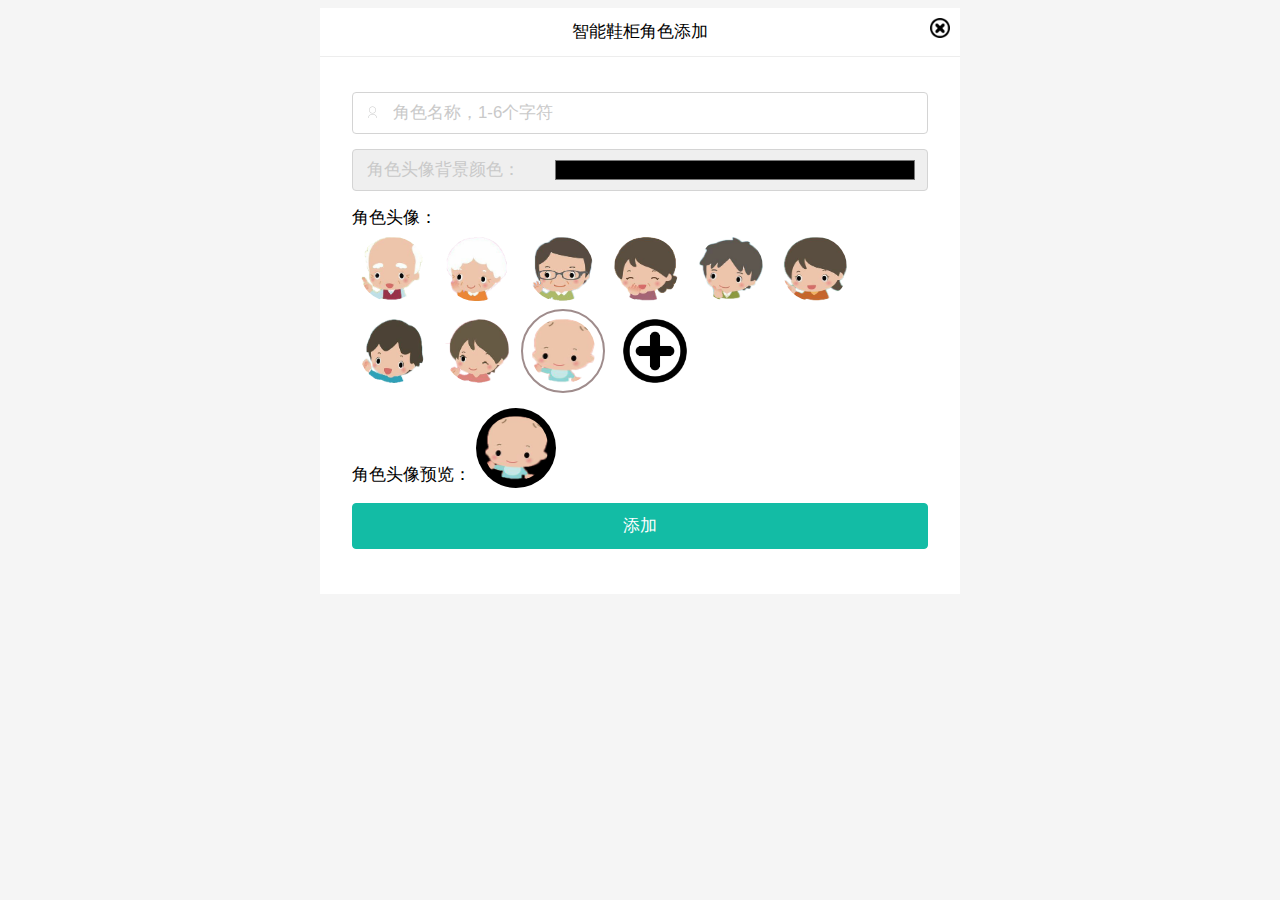
<file: add_role.html>
<!DOCTYPE html>
<html xmlns="http://www.w3.org/1999/xhtml">
    
    <head>
        <meta http-equiv="Content-Type" content="text/html; charset=UTF-8" />
        <title>智能鞋柜角色添加</title>
        <link rel="shortcut icon" href="images/newicon.ico" type="image/x-icon" />
        <meta name="viewport" content="width=device-width; initial-scale=1.0;  minimum-scale=1.0; maximum-scale=2" />
        <link rel="stylesheet" href="css/login.css">
        <script src="js/jquery-3.2.1.min.js" type="text/javascript" charset="utf-8"></script>
        <script src="js/b64.js" type="text/javascript" charset="utf-8"></script>
        <script src="js/main.js" type="text/javascript" charset="utf-8"></script>
        <script type="text/javascript" charset="utf-8">
            
            $(document).ready(function(){
                $("#inputfile").change(function(){
                    //创建FormData对象
                    var data = new FormData();
                    //为FormData对象添加数据
                    $.each($('#inputfile')[0].files, function(i, file) {
                        data.append('upload_file', file);
                    });
                    $.ajax({
                        url:'php/upload.php',
                        type:'POST',
                        data:data,
                        cache: false,
                        contentType: false,    //不可缺
                        processData: false,    //不可缺
                        success:function(data){
                            var base = new Base64();
                            var obj = $.parseJSON(data);
                            if( obj.status === "0" ){
                                alert(obj.message);
                                $("#bgColor")[0].parentNode.nextElementSibling.innerHTML=obj.message;
                            }else{
                                $("#feedback")[0].innerHTML = $("#feedback")[0].innerHTML+base.decode(obj.message);
                            }
                        }
                    });
                });
            });
            
        </script>
    </head>
    
    <body>
        <div class="i-base-wrap">
            <div class="i-content-wrap">
                <!--header begin-->
                <div class="i-header i-header-inner2" id="ji-header">
                    <div class="i-head-logo">
                        <a href=""></a>
                    </div>
                    <div class="i-head-title">智能鞋柜角色添加</div>
                    <i onclick="javascript:window.history.go(-1);" style="position: absolute;right: 10px;top: 10px;background: url('./images/delete1.png') 100% 100%;background-size: 20px 20px;width: 20px;height: 20px;cursor: pointer;"></i>
                </div>
                <form class="i-base-form" method="post" action="php/post.php?type=add_role" id="post-form" onsubmit="return post();">
                    <div class="t-flex-wrap">
                        <div class="t-flex-item t-with-icon g-phone-wrap" id="jg-input-select-wrap">
                            <input type="text" name="name" id="name" value="" class="text g-input jg-phone-input J_pageValidateItem" autocomplete="off" placeholder="角色名称，1-6个字符"  required="required"> <i class="i-icon i-icon-user"></i>

                        </div>
                        <div class="error-text"></div>
                    </div>
                    <div class="t-flex-wrap">
                        <div class="t-flex-item t-with-icon">
                            <input type="color" name="bgColor" autocomplete="off" class="text" id="bgColor" placeholder="角色头像背景颜色" required="required" style="padding-left: 200px;" onchange="change_color(this);"> <span style="left: 15px;position: absolute;right: 15px;top: 9px;color: #c9c9c9;width: 200px;">角色头像背景颜色：</span>
                        </div>
                        <div class="error-text"></div>
                    </div>
                    <div class="t-flex-wrap">
                        <div class="t-flex-item t-with-icon">
                            <span>角色头像：</span>
                            <div>
                                <span class="i-img" style="" onclick="change_img(this);">
                                    <input type="radio" name="img" value="爷爷.png" />
                                    <img class="" src="images/img/爷爷.png" alt="" />
                                </span>
                                <span class="i-img" style="" onclick="change_img(this);">
                                    <input type="radio" name="img" value="奶奶.png" />
                                    <img class="" src="images/img/奶奶.png" alt="" />
                                </span>
                                <span class="i-img" style="" onclick="change_img(this);">
                                    <input type="radio" name="img" value="爸爸.png" />
                                    <img class="" src="images/img/爸爸.png" alt="" />
                                </span>
                                <span class="i-img" style="" onclick="change_img(this);">
                                    <input type="radio" name="img" value="妈妈.png" />
                                    <img class="" src="images/img/妈妈.png" alt="" />
                                </span>
                                <span class="i-img" style="" onclick="change_img(this);">
                                    <input type="radio" name="img" value="儿子.png" />
                                    <img class="" src="images/img/儿子.png" alt="" />
                                </span>
                                <span class="i-img" style="" onclick="change_img(this);">
                                    <input type="radio" name="img" value="姐姐.png" />
                                    <img class="" src="images/img/姐姐.png" alt="" />
                                </span>
                                <span class="i-img" style="" onclick="change_img(this);">
                                    <input type="radio" name="img" value="男孩.png" />
                                    <img class="" src="images/img/男孩.png" alt="" />
                                </span>
                                <span class="i-img" style="" onclick="change_img(this);">
                                    <input type="radio" name="img" value="女孩.png" />
                                    <img class="" src="images/img/女孩.png" alt="" />
                                </span>
                                <span class="i-img" style="border: 2px #9f8c8c solid;" onclick="change_img(this);">
                                    <input type="radio" name="img" value="宝贝.png" checked="checked"/>
                                    <img class="" src="images/img/宝贝.png" alt="" />
                                </span>
                                <div id="feedback" style="display: inline-block;"></div>
                                <span class="i-img" style="" onclick="getElementById('inputfile').click()">
                                    <input type="file" name="image" style="opacity:0;filter:alpha(opacity=0);display:none;" id="inputfile"/>
                                    <img class="" src="images/add.png" alt="自定义上传" />
                                </span>
                            </div>
                        </div>
                        <div class="error-text"></div>
                    </div>
                    <div class="t-flex-wrap">
                        <div class="t-flex-item t-with-icon">
                            <span>角色头像预览：</span>
                            <span id="pre_view" class="i-img" style="background:#000000;">
                                <img src="images/img/宝贝.png" alt="" />
                            </span>
                        </div>
                        <div class="error-text"></div>
                    </div>
                    <div class="p-btn-wrap">
                        <button class="i-base-btn p-register-btn" id="jp-submit">添加</button>
                    </div>
                </form>
            </div>
            <!-- /i-content-wrap -->
        </div>
    </body>

</html>
</file>
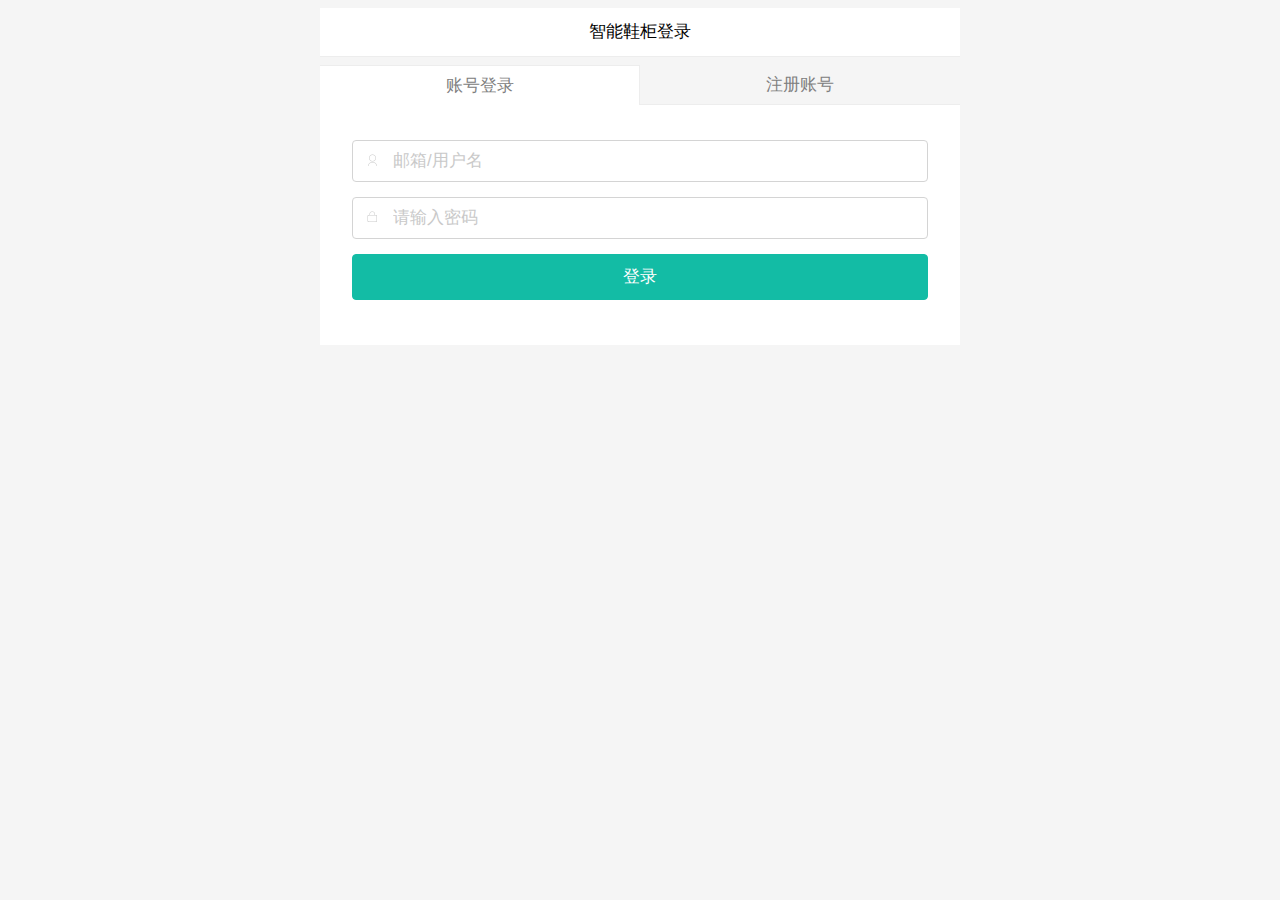
<file: login.html>
<!DOCTYPE html>
<html xmlns="http://www.w3.org/1999/xhtml">
    
    <head>
        <meta http-equiv="Content-Type" content="text/html; charset=UTF-8" />
        <title>智能鞋柜登录</title>
        <link rel="shortcut icon" href="images/newicon.ico" type="image/x-icon" />
        <meta name="viewport" content="width=device-width; initial-scale=1.0;  minimum-scale=1.0; maximum-scale=2" />
        <link rel="stylesheet" href="css/login.css">
        <script src="js/jquery-3.2.1.min.js" type="text/javascript" charset="utf-8"></script>
        <script src="js/main.js" type="text/javascript" charset="utf-8"></script>
    </head>
    
    <body>
        <div class="i-base-wrap">
            <div class="i-content-wrap">
                <!--header begin-->
                <div class="i-header i-header-inner2" id="ji-header">
                    <div class="i-head-logo">
                        <a href=""></a>
                    </div>
                    <div class="i-head-title">智能鞋柜登录</div>
                </div>
                <!--header end-->
                <div class="i-tab">
                    <div class="i-tab-switch i-tab-active" onclick="btn_login(this)"><a href="#">账号登录</a>

                    </div>
                    <div class="i-tab-switch" onclick="btn_register(this)"><a href="#">注册账号</a>

                    </div>
                </div>
                <form class="i-base-form" method="post" action="php/user.php?type=login" id="login-form" onsubmit="return login();">
                    <div class="t-flex-wrap">
                        <div class="t-flex-item t-with-icon g-phone-wrap" id="jg-input-select-wrap">
                            <input type="text" name="loginName" id="loginName" value="" class="text g-input jg-phone-input J_pageValidateItem" autocomplete="off" placeholder="邮箱/用户名"  required="required"> <i class="i-icon i-icon-user"></i>

                        </div>
                        <div class="error-text"></div>
                    </div>
                    <div class="t-flex-wrap">
                        <div class="t-flex-item t-with-icon">
                            <input type="password" name="loginPassword" autocomplete="off" class="text J_pageValidateItem" id="loginPassword" placeholder="请输入密码" required="required"> <i class="i-icon i-icon-lock"></i>

                        </div>
                        <div class="error-text"></div>
                    </div>
                    <div class="p-btn-wrap">
                        <button class="i-base-btn p-register-btn" id="jp-submit">登录</button>
                    </div>
                    <!--<div class="p-btn-wrap p-links" style="text-align:center;"><a href="/sso/m/backpwd/toBackPwd.do?next_page=https%3A%2F%2Fm.koolearn.com%2F" class="p-link">忘记密码</a></div>-->
                </form>
                <form class="i-base-form" method="post" action="php/user.php?type=login" id="register-form" style="display:none;" onsubmit="return register();">
                    <div class="t-flex-wrap">
                        <div class="t-flex-item t-with-icon p-no-mr">
                            <input type="text" name="name" id="name" class="text J_pageValidateItem" autocomplete="off" placeholder="请输入用户名" required="required"> <i class="i-icon i-icon-user"></i>

                        </div>
                        <div class="error-text"></div>
                    </div>
                    <div class="t-flex-wrap">
                        <div class="t-flex-item t-with-icon g-phone-wrap" id="jg-input-select-wrap">
                            <input type="text" class="text g-input g-country-phone-input jg-phone-input J_pageValidateItem" autocomplete="off" name="mobile" id="mobile" placeholder="请输入手机号"> <i class="i-icon i-icon-user"></i>

                        </div>
                        <div class="error-text"></div>
                    </div>
                    <div class="t-flex-wrap">
                        <div class="t-flex-item t-with-icon g-phone-wrap" id="jg-input-select-wrap">
                            <input type="email" class="text g-input g-country-phone-input jg-phone-input J_pageValidateItem" autocomplete="off" name="email" id="email" placeholder="请输入邮箱地址" required="required"> <i class="i-icon i-icon-user"></i>

                        </div>
                        <div class="error-text"></div>
                    </div>
                    <div class="t-flex-wrap">
                        <div class="t-flex-item t-with-icon p-no-mr">
                            <input type="password" name="password" id="password" autocomplete="off" class="text J_pageValidateItem" placeholder="请输入密码" required="required"> <i class="i-icon i-icon-lock"></i>

                        </div>
                        <div class="error-text"></div>
                    </div>
                    <!--<div class="t-flex-wrap">-->
                    <!--    <div class="t-flex-item t-flex-code">-->
                    <!--        <input type="text" name="imageCode" class="text code jp-code J_pageValidateItem" maxlength="4" placeholder="验证码" required="required">-->
                    <!--    </div>-->
                    <!--    <img src="" alt="" class="p-get-code-btn" id="jp-getCodeBtn">-->
                    <!--    <div class="error-text"></div>-->
                    <!--</div>-->
                    <!--<div class="t-flex-wrap">-->
                    <!--    <div class="t-flex-item t-flex-code">-->
                    <!--        <input type="text" name="msgCode" id="msgCode" class="text code J_pageValidateItem" placeholder="邮箱验证码" maxlength="6" required="required">-->
                    <!--    </div>-->
                    <!--    <button class="i-base-btn p-get-code-btn" id="jp-getMsgCodeBtn">获取验证码</button>-->
                    <!--    <div class="error-text"></div>-->
                    <!--</div>-->
                    <div class="t-flex-wrap t-agreement-box">
                        <div class="t-flex-item t-with-icon">
                            <input type="checkbox" name="agreement" class="J_pageValidateItem" required="required"> <span class="t-agreement-title">我已阅读并接受<span class="t-agreement-name" data-url="/user/agreement">《用户注册条款》</span>和<span class="t-agreement-name" data-url="/user/policy">《隐私权保护政策》</span></span>
                            <div class="error-text"></div>
                        </div>
                    </div>
                    <div class="p-btn-wrap">
                        <button class="i-base-btn p-register-btn" id="jp-submit">注册</button>
                    </div>
                </form>
            </div>
            <!-- /i-content-wrap -->
        </div>
    </body>

</html>
</file>
<file: css/login.css>
a {
    text-decoration: none;
}
.i-base-btn:hover, .i-footer .links a, .i-left-nav .inner .contact-info a, .i-left-nav .inner .link-list li a, .i-left-nav .inner .service-center a:hover, .i-tab .i-tab-switch a:hover {
    text-decoration:none
}
.i-left-nav .inner .top .top-right a {
    overflow:hidden;
    text-overflow:ellipsis;
    white-space:nowrap
}
.i-header {
    height:48px;
    background-color:#fff;
    border-bottom:1px solid #ededed
}
.i-header .i-head-logo {
    float:left;
    width:62px;
    height:26px;
    margin:7px 0 0 13px;
    background-size:100%
}
.i-header .i-head-logo a {
    display:block;
    width:100%;
    height:100%
}
.i-header .i-head-icon {
    width:35px;
    height:48px;
    background:url("[data-uri]");
    background-size:35px 135px;
    display:block
}
.i-header .i-head-login {
    float:right;
    margin-right:3px;
    margin-left:10px;
    background-position:0 3px
}
.i-header .i-head-search {
    float:right;
    background-position:0 -42px
}
.i-header .i-head-back {
    background-position:0 -87px
}
.i-header #i-hot-kw {
    display:none
}
.i-header-inner {
    display:-webkit-box;
    display:-ms-flexbox;
    display:-webkit-flex;
    display:-moz-flex;
    display:-ms-flex;
    display:flex
}
.i-header-inner .i-head-icon {
    position:absolute
}
.i-header-inner .i-head-back {
    left:0
}
.i-header-inner .i-head-title {
    -webkit-box-flex:1;
    -ms-flex:1;
    -webkit-flex:1;
    -moz-flex:1;
    flex:1;
    line-height:48px;
    text-align:center;
    color:#3a3a3a;
    font-size:1.3rem
}
.i-header-inner .i-head-login {
    float:none;
    margin-right:0;
    right:0
}
.i-header-inner2 .i-head-login, .i-header-inner2 .i-head-logo {
    position:relative;
    z-index:2
}
.i-header-inner2 .i-head-title {
    position:absolute;
    text-align:center;
    line-height:48px;
    width:100%
}
.i-content-wrap {
    position:relative
}
.i-content-wrap, .p-fixed-contact {
    -webkit-transition:left .2s;
    -ms-transition:left .2s;
    -moz-transition:left .2s;
    transition:left .2s;
    left:0
}
html * {
    outline:0;
    -webkit-text-size-adjust:none;
    -webkit-tap-highlight-color:transparent
}
a, body, button, div, input, p, select, textarea {
    font-family:"Helvetica Neue", Helvetica, STHeiTi, Arial, sans-serif;
    font-size:1.4rem
}
.i-base-wrap {
    position:relative;
    max-width:640px;
    margin:0 auto;
    overflow:hidden
}
:-moz-placeholder {
    color:#a9a9a9
}
::-moz-placeholder {
    color:#a9a9a9
}
input:-ms-input-placeholder, textarea:-ms-input-placeholder {
    color:#a9a9a9
}
input::-webkit-input-placeholder, textarea::-webkit-input-placeholder {
    color:#a9a9a9
}
.i-base-btn {
    color:#fff;
    border-radius:4px;
    vertical-align:middle;
    text-align:center
}
@media only screen and (max-width:320px) {
    html {
        font-size:10px
    }
}
@media only screen and (max-width:340px) and (min-width:320px) {
    html {
        font-size:10px
    }
}
@media only screen and (max-width:380px) and (min-width:340px) {
    html {
        font-size:11px
    }
}
@media only screen and (max-width:410px) and (min-width:380px) {
    html {
        font-size:12px
    }
}
@media only screen and (max-width:440px) and (min-width:410px) {
    html {
        font-size:12px
    }
}
@media only screen and (max-width:470px) and (min-width:440px) {
    html {
        font-size:12px
    }
}
@media only screen and (max-width:500px) and (min-width:470px) {
    html {
        font-size:12px
    }
}
@media only screen and (min-width:500px) {
    html {
        font-size:12px
    }
}
.i-icon {
    background:url("[data-uri]") no-repeat;
    background-size:130px 38px;
    width:10px;
    height:12px;
    display:block;
    position:absolute;
    right:15px;
    top:14px
}
.i-icon-lock {
    background-position: 0 -27px;
}
.p-form .showError {
    display: block;
}
.p-links {
    margin-top:15px
}
.i-base-btn {
    display:inline-block;
    background-color:#13bca5;
    width:100%;
    line-height:3.5rem;
    box-sizeing:border-box;
    border:1px solid #13bca5;
    font-size:1.4rem
}
.i-base-btn.i-btn-cancel {
    background-color:#eaeaea;
    color:#ccc;
    border:1px solid #e3e3e3
}
.i-base-form {
    font-size:14px;
    padding-top:35px;
    margin-bottom:45px
}
.i-base-form .t-flex-wrap {
    display:-webkit-box;
    display:-ms-flexbox;
    display:-moz-flexbox;
    display:flex;
    padding:0 32px 15px;
    position:relative
}
.i-base-form .t-flex-wrap>img {
    display:block
}
.i-base-form .t-flex-item {
    position:relative;
    box-sizing:border-box;
    display:block;
    -webkit-box-flex:1;
    -ms-flex:1;
    -moz-flex:1;
    flex:1
}
.i-base-form .t-flex-item .text {
    -webkit-appearance:none;
    -moz-appearance:none;
    box-shadow:none;
    box-sizing:border-box;
    width:100%;
    outline:0;
    font-size:1.4rem;
    height:3.5rem;
    line-height:normal;
    border:none;
    border:1px solid #d4d4d4;
    border-radius:4px;
    padding:6px 10px
}
.i-base-form .t-flex-item .text::-webkit-input-placeholder {
    color:#c9c9c9
}
.i-base-form .t-flex-item .text::-moz-placeholder {
    color:#c9c9c9
}
.i-base-form .t-flex-item .text::-ms-input-placeholder {
    color:#c9c9c9
}
.i-base-form .t-flex-item.t-with-icon .text {
    padding-left:40px
}
.i-base-form .t-flex-item.t-with-icon .i-icon {
    left:15px
}
.i-base-form .t-flex-item.error {
    padding-bottom:25px;
    display:block
}
.i-base-form .t-flex-item.error .text {
    border-color:#d15454;
    display:block
}
body .i-base-wrap .t-flex-wrap .error-text {
    color: #d15454;
    bottom: 3px;
    font-size: 1.2rem;
    min-width: 150px;
}
body .i-base-wrap .t-flex-wrap {
    display: block !important;
}
body .i-base-wrap .t-flex-wrap .t-flex-code {
    /*border: 1px solid #d4d4d4;*/
    border-radius: 4px;
    display: inline-block;
    padding-right: 126px;
    width: 100%;
    /*margin-right: 126px;*/
}
body .i-base-wrap .t-flex-wrap .t-flex-item.error {
    border-color: #d15454 !important;
    padding-bottom: 0 !important;
}
body .i-base-wrap .t-flex-wrap .p-get-code-btn {
 display:inline-block!important;
 position:absolute;
 right:32px;
 top:0
}
body .g-phone-wrap {
 height:3.5rem!important;
 display:block!important;
 width:100%!important
}
body .g-phone-wrap .g-input {
 display:inline-block!important;
 box-sizing:border-box!important;
}
.i-base-form .t-flex-item.item-icon-front .i-icon {
    left:45px
}
.i-base-form .t-flex-item .i-img {
    width: 80px;
    height:80px;
    display: inline-flex;
    border-radius: 50%;
}
.i-base-form .t-flex-item .i-img input[type="radio"] {
    display: none;
}
.i-base-form .t-flex-item .i-img img {
    width: 80%;
    height:80%;
    margin:10%;
    border-radius: 30px;
}
.i-base-form .t-flex-item.item-icon-front .text {
    padding-left:35px;
    padding-right:10px
}
body, html {
    background:#f5f5f5
}
.i-base-wrap {
    background-color:#fff
}
.p-links .p-link {
    color:grey;
    font-size:1.2rem
}
.p-links .p-link:first-child {
    color:#13bca5
}
.p-links .p-link:last-child {
    margin-left:28px
}
.p-get-code-btn {
    width:110px;
    font-size:14px;
    vertical-align:middle;
    margin-left:16px;
    height:3.4rem
}
.p-instruction-wrap {
    margin-top:20px;
    padding:0 32px
}
.p-btn-wrap {
    padding:0 32px
}
.i-tab {
    padding-top:8px;
    height:40px;
    background-color:#f5f5f5;
    overflow:hidden
}
.i-tab .i-tab-switch {
    box-sizing:border-box;
    width:50%;
    float:left;
    height:40px;
    line-height:40px;
    text-align:center;
    border-bottom:1px solid #ededed
}
.i-tab .i-tab-switch a {
    color:grey;
    display:block;
    height:40px
}
.i-tab .i-tab-switch.i-tab-active {
    border-bottom:none;
    background-color:#fff;
    border-top:1px solid #ededed
}
.i-tab .i-tab-switch:nth-child(1).i-tab-active {
    border-right:1px solid #ededed
}
.i-tab .i-tab-switch:nth-child(2).i-tab-active {
    border-left:1px solid #ededed
}
.t-agreement-box .t-flex-item {
    margin-right: 0 !important;
    border: none !important;
}
.t-agreement-box .t-agreement-title {
    color: #b1b2b2;
    font-size: 14px;
    vertical-align: top;
}
.t-agreement-box .t-agreement-title .t-agreement-name {
    color: #13bca5;
    cursor: pointer;
}
</file>
